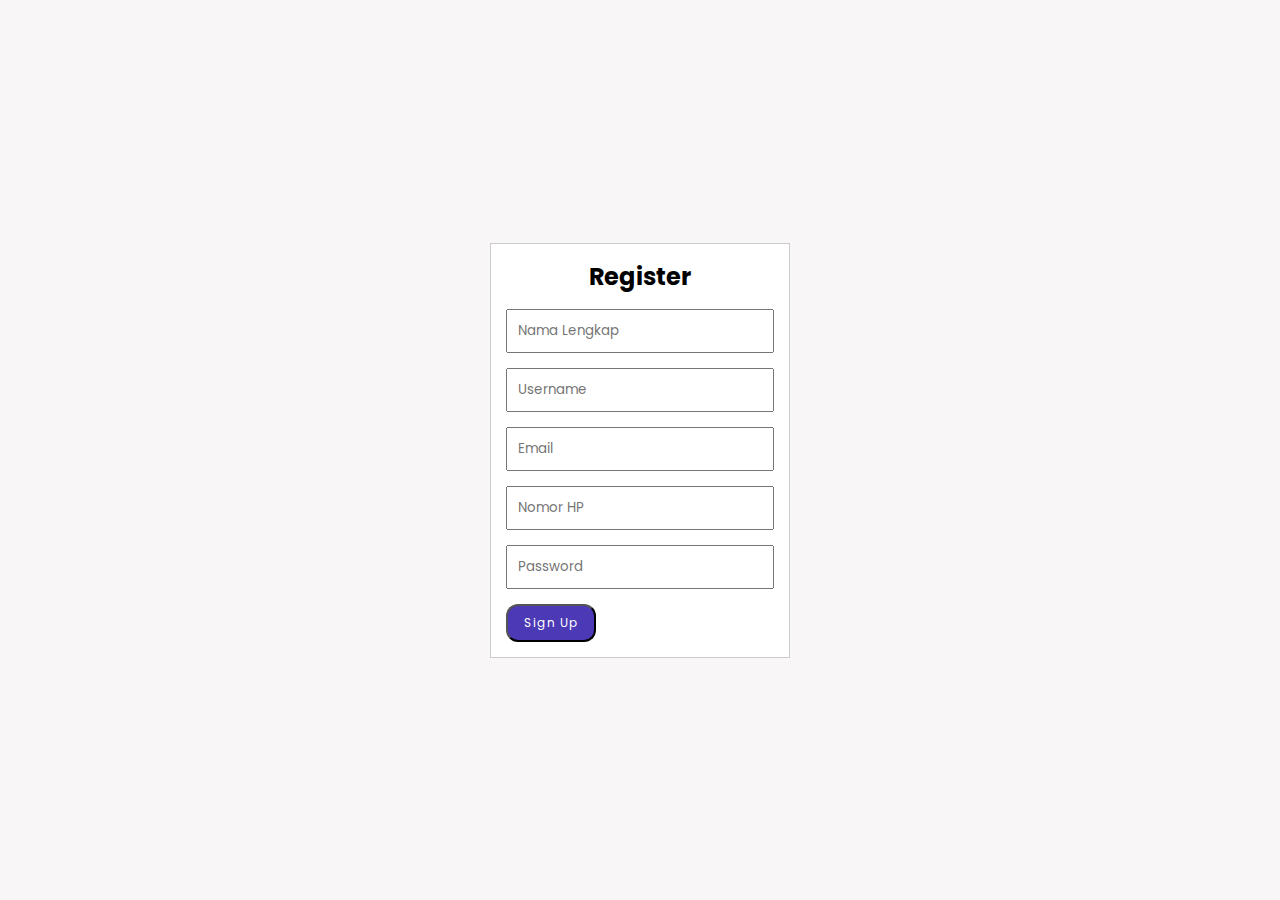
<file: register.html>
<!DOCTYPE html>
<html lang="en">
<head>
    <meta charset="UTF-8">
    <meta name="viewport" content="width=device-width, initial-scale=1.0">
    <title>Register | octop.U</title>
    <link rel="stylesheet" type="text/css" href="css/style.css">
    <link href="https://fonts.googleapis.com/css2?family=Poppins&display=swap" rel="stylesheet">
</head>
<body id="bg-login">
    <div class="box-login">
        <h2>Register</h2>
        <form action="register.php" method="POST">
            <input type="text" name="admin_nama" placeholder="Nama Lengkap" class="input-control">
            <input type="text" name="username" placeholder="Username" class="input-control">
            <input type="text" name="admin_mail" placeholder="Email" class="input-control">
            <input type="text" name="admin_telp" placeholder="Nomor HP" class="input-control">
            <input type="password" name="password" placeholder="Password" class="input-control">
            <a href="index.php">
                <button type="submit" name="register" class="button">Sign Up</button>
            </a>
        </form>
    </div>    
</body>
</html>
</file>
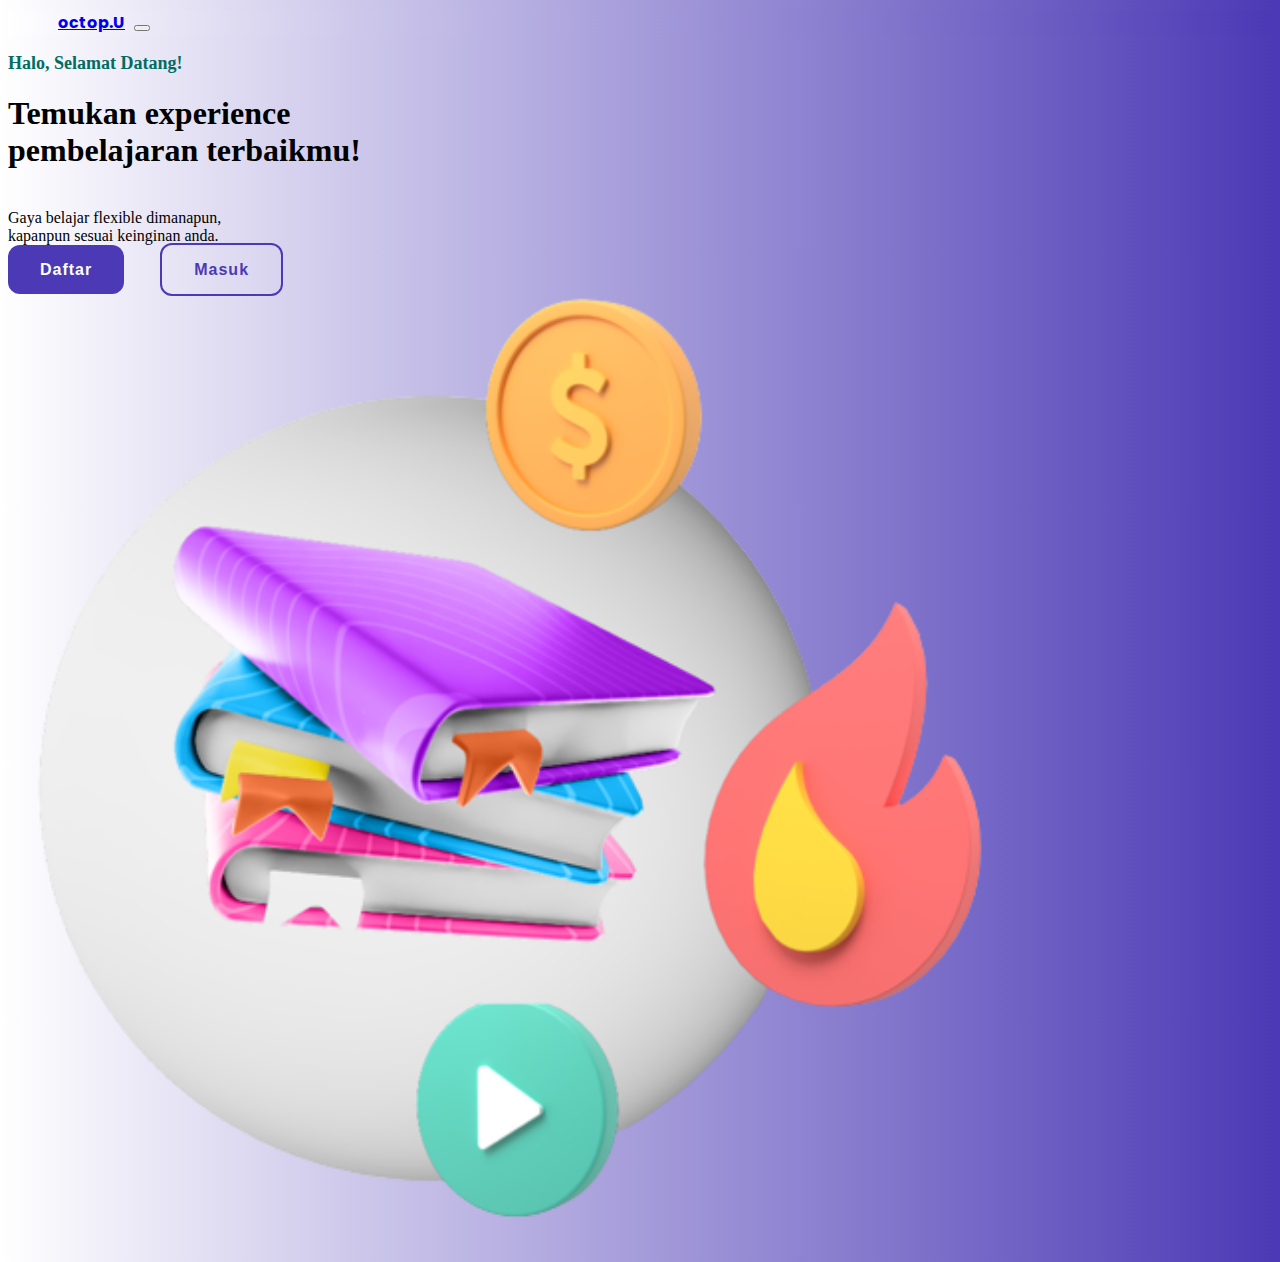
<file: octopuKons/landingpage-kons.html>
<!doctype html>
<html lang="en">
  <head>
    <!-- Required meta tags -->
    <meta charset="utf-8">
    <meta name="viewport" content="width=device-width, initial-scale=1">

    <!-- Bootstrap CSS -->
    <link href="https://cdn.jsdelivr.net/npm/bootstrap@5.1.3/dist/css/bootstrap.min.css" rel="stylesheet" integrity="sha384-1BmE4kWBq78iYhFldvKuhfTAU6auU8tT94WrHftjDbrCEXSU1oBoqyl2QvZ6jIW3" crossorigin="anonymous">

    <!--link css-->
    <link rel="stylesheet" href="css/landingpage.css">

    <!--link font awesome-->
    <link rel="stylesheet" href="https://cdnjs.cloudflare.com/ajax/libs/font-awesome/6.0.0-beta3/css/all.min.css">

    <title>Landing Page</title>
  </head>
  <body>

    <!--navbar-->
    <nav class="navbar navbar-expand-lg navbar-light navbar-bg">
        <div class="container-fluid">
          <a class="navbar-brand" href="landpage.html"> 
            octop.U</a>
          <button class="navbar-toggler" type="button" data-bs-toggle="collapse" data-bs-target="#navbarSupportedContent" aria-controls="navbarSupportedContent" aria-expanded="false" aria-label="Toggle navigation">
            <span class="navbar-toggler-icon"></span>
          </button>
        </div>
      </nav>

      <!--container-->
      <div class="container">
          <div class="row mt-5 mb-5">
              <div class="col-sm-12">
                  <div class="row">
                      <div class="col-md-6 col-12 col1">
                        <div class="mt-5">
                            <p class="welcome">
                                <b>Halo, Selamat Datang!</b>
                            </p>
                            <h1 class="display text-truncate medium1 pt-5">
                                <b>Temukan experience <br> 
                                    pembelajaran terbaikmu!
                                </b>
                            </h1>
                            <p>
                                <br>
                                Gaya belajar flexible dimanapun,<br>
                                kapanpun sesuai keinginan anda.
                            </p>
                        </div>
                        <div class="tombol mt-5">
                            <a href="register-kons.html" class="btnDaftar button medium2 shadow mr-3">Daftar</a>
                            <a href="login-kons.php" class="btnMasuk button medium2 shadow ml-3">Masuk</a>
                        </div>
                      </div>
                      <div class="col-md-6 col-12 col2">
                          <img src="asset/octopu.png" class="img" width="80%" height="100%">
                      </div>
                  </div>
              </div>
            </div>
        </div>
    <!-- Option 1: Bootstrap Bundle with Popper -->
    <script src="https://cdn.jsdelivr.net/npm/bootstrap@5.1.3/dist/js/bootstrap.bundle.min.js" integrity="sha384-ka7Sk0Gln4gmtz2MlQnikT1wXgYsOg+OMhuP+IlRH9sENBO0LRn5q+8nbTov4+1p" crossorigin="anonymous"></script>

   
  </body>
</html>
</file>
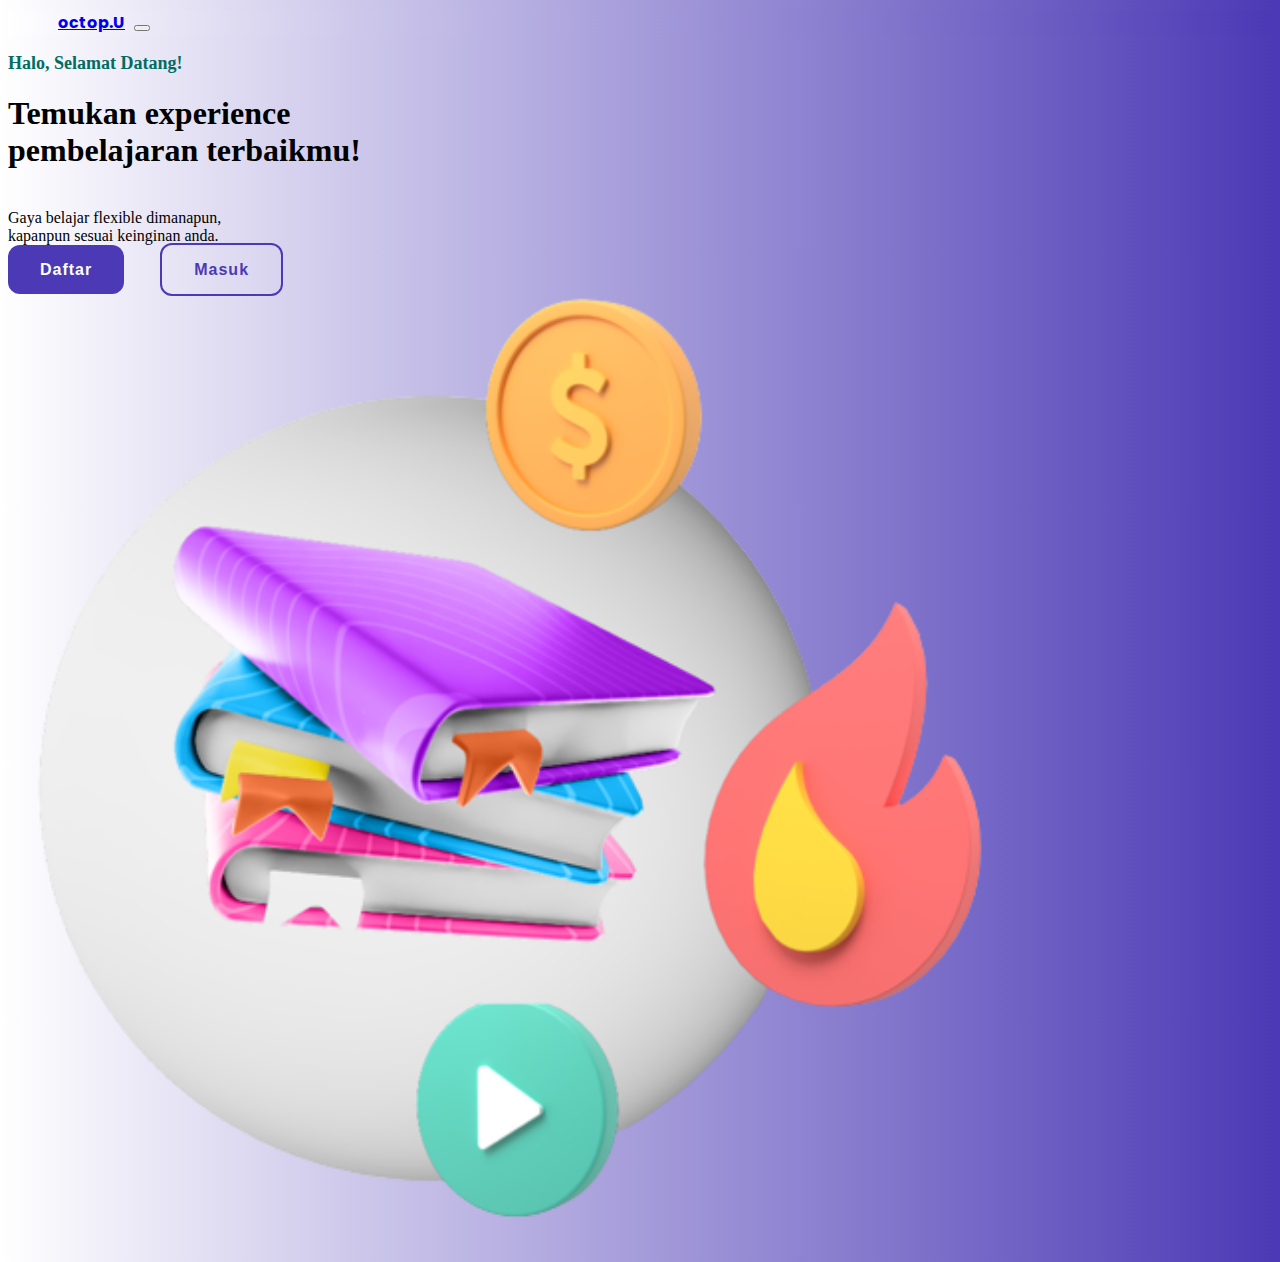
<file: octopuKons/landingpage.html>
<!doctype html>
<html lang="en">
  <head>
    <!-- Required meta tags -->
    <meta charset="utf-8">
    <meta name="viewport" content="width=device-width, initial-scale=1">

    <!-- Bootstrap CSS -->
    <link href="https://cdn.jsdelivr.net/npm/bootstrap@5.1.3/dist/css/bootstrap.min.css" rel="stylesheet" integrity="sha384-1BmE4kWBq78iYhFldvKuhfTAU6auU8tT94WrHftjDbrCEXSU1oBoqyl2QvZ6jIW3" crossorigin="anonymous">

    <!--link css-->
    <link rel="stylesheet" href="css/landingpage.css">

    <!--link font awesome-->
    <link rel="stylesheet" href="https://cdnjs.cloudflare.com/ajax/libs/font-awesome/6.0.0-beta3/css/all.min.css">

    <title>Landing Page</title>
  </head>
  <body>

    <!--navbar-->
    <nav class="navbar navbar-expand-lg navbar-light navbar-bg">
        <div class="container-fluid">
          <a class="navbar-brand" href="landpage.html"> 
            octop.U</a>
          <button class="navbar-toggler" type="button" data-bs-toggle="collapse" data-bs-target="#navbarSupportedContent" aria-controls="navbarSupportedContent" aria-expanded="false" aria-label="Toggle navigation">
            <span class="navbar-toggler-icon"></span>
          </button>
        </div>
      </nav>

      <!--container-->
      <div class="container">
          <div class="row mt-5 mb-5">
              <div class="col-sm-12">
                  <div class="row">
                      <div class="col-md-6 col-12 col1">
                        <div class="mt-5">
                            <p class="welcome">
                                <b>Halo, Selamat Datang!</b>
                            </p>
                            <h1 class="display text-truncate medium1 pt-5">
                                <b>Temukan experience <br> 
                                    pembelajaran terbaikmu!
                                </b>
                            </h1>
                            <p>
                                <br>
                                Gaya belajar flexible dimanapun,<br>
                                kapanpun sesuai keinginan anda.
                            </p>
                        </div>
                        <div class="tombol mt-5">
                            <a href="register.html" class="btnDaftar button medium2 shadow mr-3">Daftar</a>
                            <a href="login.html" class="btnMasuk button medium2 shadow ml-3">Masuk</a>
                        </div>
                      </div>
                      <div class="col-md-6 col-12 col2">
                          <img src="asset/octopu.png" class="img" width="80%" height="100%">
                      </div>
                  </div>
              </div>
            </div>
        </div>
    <!-- Option 1: Bootstrap Bundle with Popper -->
    <script src="https://cdn.jsdelivr.net/npm/bootstrap@5.1.3/dist/js/bootstrap.bundle.min.js" integrity="sha384-ka7Sk0Gln4gmtz2MlQnikT1wXgYsOg+OMhuP+IlRH9sENBO0LRn5q+8nbTov4+1p" crossorigin="anonymous"></script>

   
  </body>
</html>
</file>
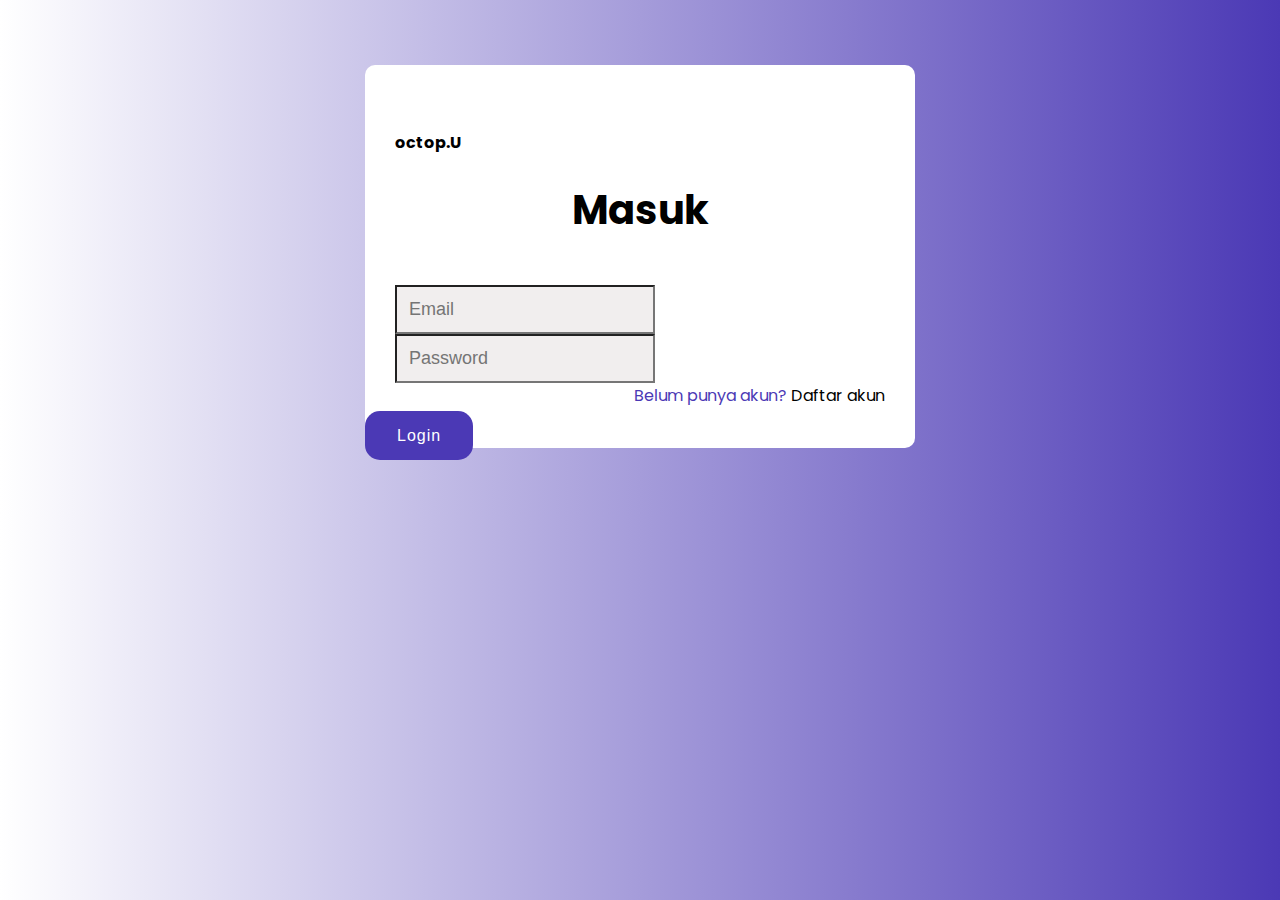
<file: octopuKons/login.html>
<!DOCTYPE html>
<html lang="id">
<head>
    <!-- Required meta tags -->
    <meta charset="utf-8">
    <meta name="viewport" content="width=device-width, initial-scale=1">

    <!-- Bootstrap CSS -->
    <link href="https://cdn.jsdelivr.net/npm/bootstrap@5.1.3/dist/css/bootstrap.min.css" rel="stylesheet" integrity="sha384-1BmE4kWBq78iYhFldvKuhfTAU6auU8tT94WrHftjDbrCEXSU1oBoqyl2QvZ6jIW3" crossorigin="anonymous">

    <!--link css-->
    <link rel="stylesheet" href="css/login.css">

    <!--link font awesome-->
    <link rel="stylesheet" href="https://cdnjs.cloudflare.com/ajax/libs/font-awesome/6.0.0-beta3/css/all.min.css">

    <title>Login</title>
</head>
<body>
    <div class="container">
        <div class="header">
            <ul>
                <li><a href="landingpage.html"><b>octop.U</b></a></li>
            </ul>
            <br>
            <h1 class="judul">Masuk</h1>
            <br>
            <div class="content">
                <div class="mb-3">
                    <input type="email" class="form-control rounder-lg" id="txtEmail" placeholder="Email">
                </div>
                <div class="mb-3">
                    <input type="password" class="form-control rounder-lg" id="txtPassword" placeholder="Password">
                </div>
                <p>Belum punya akun? <a href="register-cust.html">Daftar akun</a></p>
            </div>
        </div>
        <div class="tombol mt-5 d-flex justify-content-center">
            <a href="#" class="button medium2 shadow mr-3">Login</a>
        </div>
    </div>
</body>
</html>
</file>
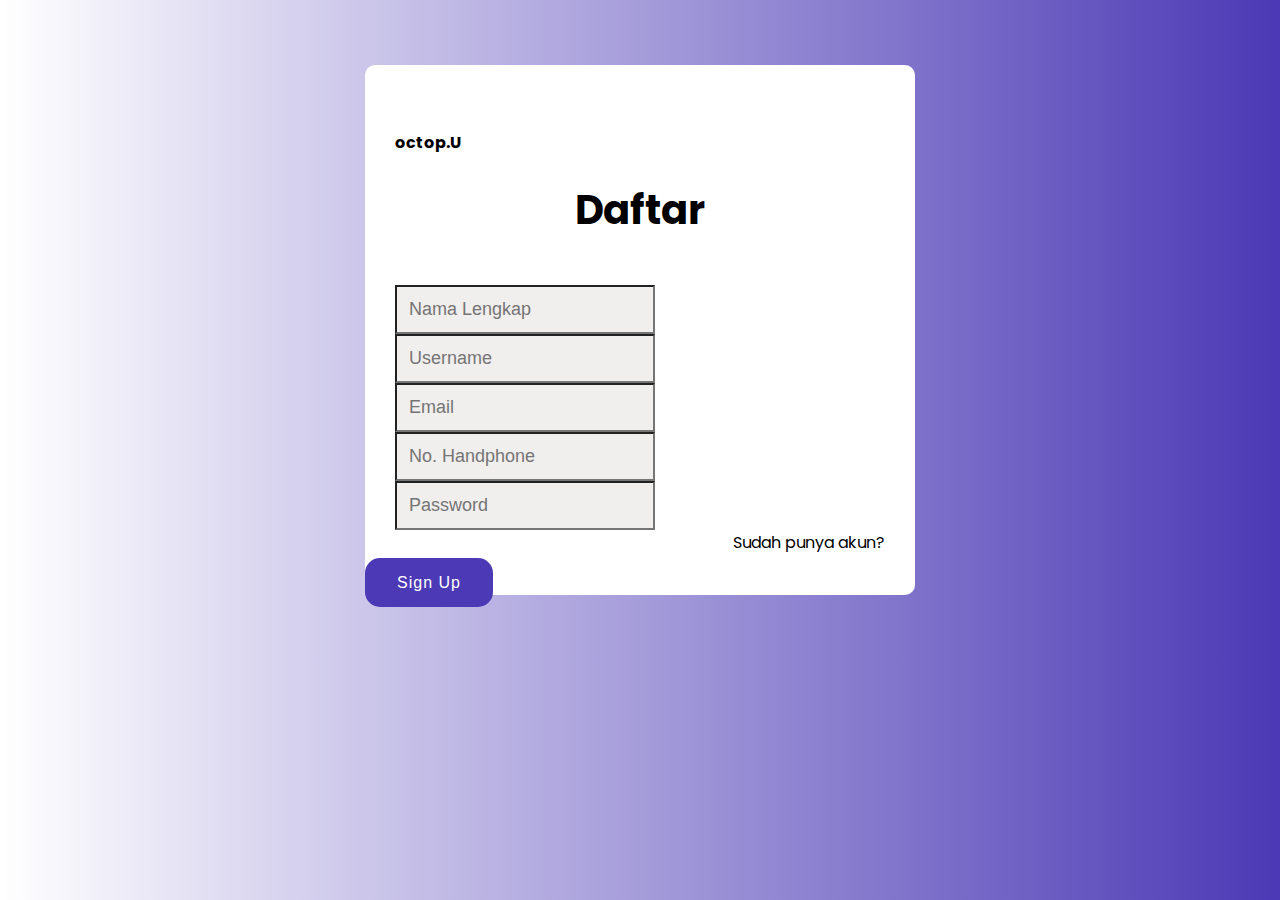
<file: octopuKons/register-cust.html>
<!DOCTYPE html>
<html lang="id">
<head>
    <!-- Required meta tags -->
    <meta charset="utf-8">
    <meta name="viewport" content="width=device-width, initial-scale=1">

    <!-- Bootstrap CSS -->
    <link href="https://cdn.jsdelivr.net/npm/bootstrap@5.1.3/dist/css/bootstrap.min.css" rel="stylesheet" integrity="sha384-1BmE4kWBq78iYhFldvKuhfTAU6auU8tT94WrHftjDbrCEXSU1oBoqyl2QvZ6jIW3" crossorigin="anonymous">

    <!--link css-->
    <link rel="stylesheet" href="css/login.css">

    <!--link font awesome-->
    <link rel="stylesheet" href="https://cdnjs.cloudflare.com/ajax/libs/font-awesome/6.0.0-beta3/css/all.min.css">

    <title>Register</title>
</head>
<body>
    <div class="container">
        <div class="header">
            <ul>
                <li><a href="landingpage.html"><b>octop.U</b></a></li>
            </ul>
            <br>
            <h1 class="judul">Daftar</h1>
            <br>
            <div class="content" action="register-cust.php">
                <div class="mb-3">
                    <input type="text" name="kons_nama" placeholder="Nama Lengkap" class="form-control rounder-lg">
                </div>
                <div class="mb-3">
                    <input type="text" class="form-control rounder-lg" id="txtUsername" placeholder="Username">
                </div>
                <div class="mb-3">
                    <input type="text" class="form-control rounder-lg" id="txtEmail" placeholder="Email">
                </div>
                <div class="mb-3">
                    <input type="text" class="form-control rounder-lg" id="txtNoHP" placeholder="No. Handphone">
                </div>
                <div class="mb-3">
                    <input type="password" class="form-control rounder-lg" id="txtPassword" placeholder="Password">
                </div>
                <p><a href="login.html">Sudah punya akun?</a></p>
            </div>
        </div>
        <div class="tombol d-flex justify-content-center">
            <a href="login.html" class="button medium2 shadow mr-3">Sign Up</a>
        </div>
    </div>
</body>
</html>
</file>
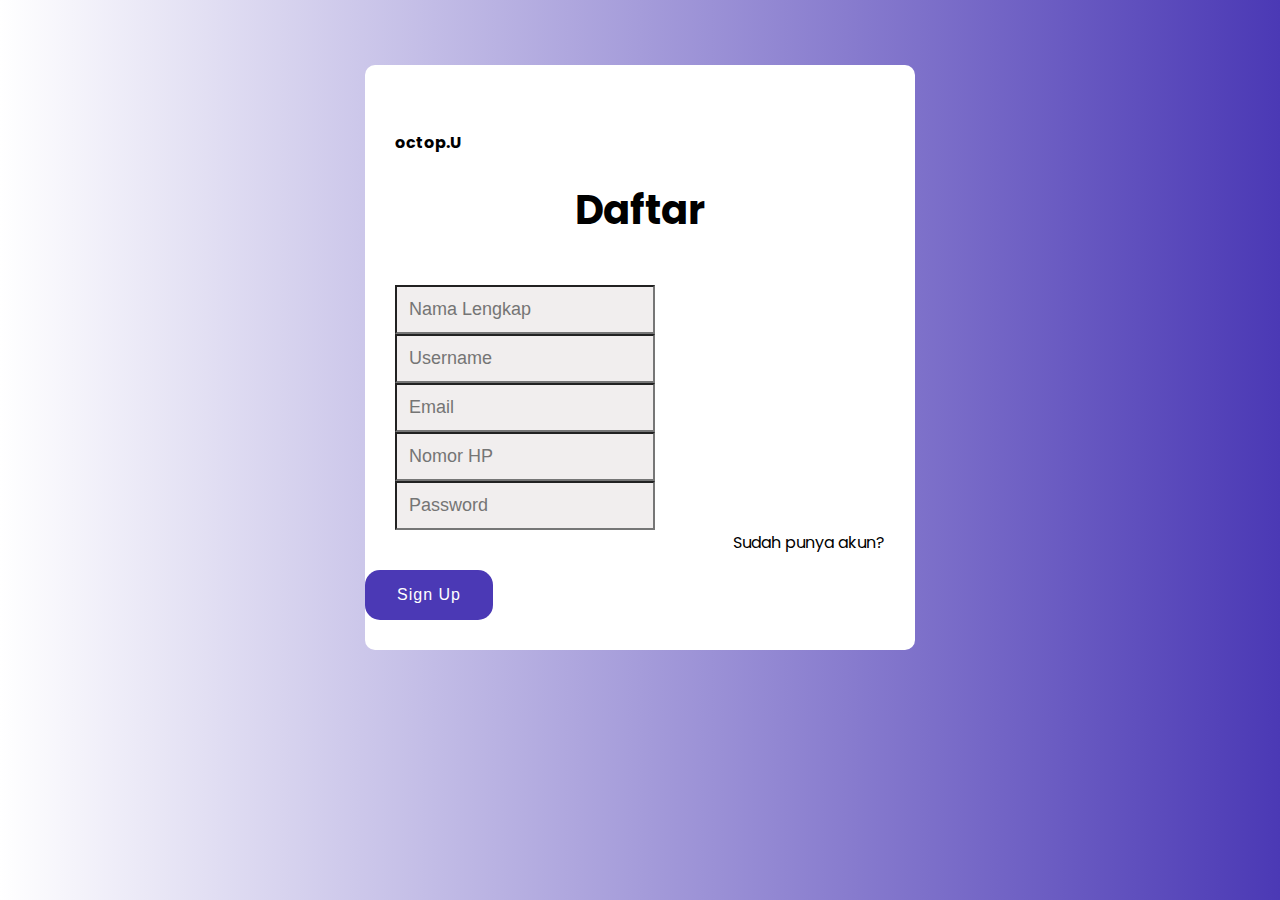
<file: octopuKons/register-kons.html>
<!DOCTYPE html>
<html lang="id">
<head>
    <!-- Required meta tags -->
    <meta charset="utf-8">
    <meta name="viewport" content="width=device-width, initial-scale=1">

    <!-- Bootstrap CSS -->
    <link href="https://cdn.jsdelivr.net/npm/bootstrap@5.1.3/dist/css/bootstrap.min.css" rel="stylesheet" integrity="sha384-1BmE4kWBq78iYhFldvKuhfTAU6auU8tT94WrHftjDbrCEXSU1oBoqyl2QvZ6jIW3" crossorigin="anonymous">

    <!--link css-->
    <link rel="stylesheet" href="css/login.css">

    <!--link font awesome-->
    <link rel="stylesheet" href="https://cdnjs.cloudflare.com/ajax/libs/font-awesome/6.0.0-beta3/css/all.min.css">

    <title>Register</title>
</head>
<body>
    <div class="container">
        <div class="header">
            <ul>
                <li><a href="landingpage.html"><b>octop.U</b></a></li>
            </ul>
            <br>
            <h1 class="judul">Daftar</h1>
            <br>
            <form action="register-kons1.php" method="POST">
            <div class="content">
                <div class="mb-3">
                   <input type="text" name="kons_nama" placeholder="Nama Lengkap" class="form-control rounder-lg">
                </div>
                <div class="mb-3">
                     <input type="text" name="kons_username" placeholder="Username" class="form-control rounder-lg">               
               </div>
                <div class="mb-3">
                     <input type="text" name="kons_mail" placeholder="Email" class="form-control rounder-lg">
                </div>
                <div class="mb-3">
                    <input type="text" name="kons_telp" placeholder="Nomor HP" class="form-control rounder-lg">
                </div>
                 <div class="mb-3">
                    <input type="password" name="kons_password" placeholder="Password" class="form-control rounder-lgl">
                </div>
                <p><a href="login-kons.php">Sudah punya akun?</a></p>
            </div>
            
        </div>
        <div class="tombol mt-5 d-flex justify-content-center">
           <a href="login-kons.php">
                <button type="submit" name="register" class="button">Sign Up</button>
            </a>
        </div>
         </form>
    </div>
</body>
</html>
</file>
<file: css/style.css>
*{
    padding: 0;
    margin: 0;
    font-family: Poppins;
}
body {
    background-color: rgba(247, 245, 245, 0.884);
}
a {
    color: inherit;
    text-decoration: none;
}
#bg-login {
    display: flex;
    height: 100vh;
    justify-content: center;
    align-items: center;
}
.box-login {
    width: 300px;
    min-height: 200px;
    border: 1px solid #ccc;
    background-color: #fff;
    padding: 15px;
    box-sizing: border-box;
}
.box-login h2 {
    text-align: center;
    margin-bottom: 15px;
}
.input-control {
    width: 100%;
    padding: 10px;
    margin-bottom: 15px;
    box-sizing: border-box;
}
.button{
    background-color: #4b39b5;
    color: white;
    padding: 8px 16px;
    text-align: center;
    letter-spacing: 1px;
    text-decoration: none;
    font-size: 12px;
    transition: 0.5s;
    border-radius: 12px;
}
.btn-mrh{
    background-color: red;
    color: white;
    padding: 8px 16px;
    text-align: center;
    letter-spacing: 1px;
    text-decoration: none;
    font-size: 12px;
    transition: 0.5s;
    border-radius: 12px;
}
.btn-edt{
    background-color: #334be3;
    color: white;
    padding: 8px 16px;
    text-align: center;
    letter-spacing: 1px;
    text-decoration: none;
    font-size: 12px;
    transition: 0.5s;
    border-radius: 12px;
}
.btn-tmbh{
    background-color: #2da44e;
    color: white;
    padding: 8px 16px;
    text-align: center;
    letter-spacing: 1px;
    text-decoration: none;
    font-size: 12px;
    transition: 0.5s;
    border-radius: 12px;
}
.btn-edt:hover, .btn-mrh:hover, .btn-tmbh:hover{
    color: white;
    box-shadow: inset 4px 4px 4px rgba(0,0,0,0.4);
}
.button:hover{
    background-color: rgb(206, 115, 255);
    color: white;
}
header {
    color: #fff;
}
header{
background-color: #4B39B5;

}
header h1 {
    float: left;
    padding: 10px;
}
header ul {
    float: right;
}
header ul li {
    display: inline-block;
}
header ul li a {
    padding: 20px 15px 20px 15px;
    display: inline-block;
}
header ul li a:hover {
    background-color: #fff;
    color: #4B39B5;
    padding: 20px 15px 24px 15px;
}
.container {
    width: 80% ;
    margin : 0 auto;
}
.container:after {
    content: '';
    display: block;
    clear: both;
}
.section {
    padding: 25px 0;
}
.box {
    background-color: #fff;
    border: 1px solid #ccc;
    padding: 15px;
    box-sizing: border-box;
    margin: 10px 0;
}
.box::after{
    content: '';
    display: block;
    clear: both;
}
.table { 
    width: 100%;
    border-collapse: collapse;
    box-shadow: 0 0 50px rgba(0, 0, 0, 0.15);
}
.table thead tr{
    background-color: #4B39B5;
    color: #ffffff;
}
.table th,
.table td {
    padding: 12px 15px;
}
table tbody tr {
    border-bottom: 1px solid #dddddd;
}

table tbody tr:nth-of-type(even) {
    background-color: #f3f3f3;
}

table tbody tr:last-of-type {
    border-bottom: 2px solid #4B39B5;
}
table tbody tr.active-row {
    font-weight: bold;
    color: #4B39B5;
} 
.search {
    padding: 15PX 0;
    background-color: #fff;
    border: 1px solid #ccc;
}
.search input[type=text]{
    width: 60%;
    padding: 10px;
}
.search input[type=submit]{
    padding: 12px 15px;
    background-color: #4b39b5;
    color: #fff;
    border: none;
    cursor: pointer;
}
.col-5{
    width: 25%;
    height: 100px;
    text-align: center;
    float: left;
    padding: 10px;
    box-sizing: border-box;
}
.col-4{
    width: 25%;
    height: 320px;
    border: 1px solid #ccc;
    float: left;
    padding: 10px;
    box-sizing: border-box;
    margin-bottom: 10px;
}
.col-4 img {
    width: 100%;
}
.col-4 .nama {
    color: #666;
    margin-bottom: 5px;
}
.col-4 .harga {
    font-weight: bold;
    color : red;
    float: right;
}
.footer{
    padding: 25px 0;
    background-color: #333;
    color: #fff;
}
.col-2{
    width: 50%;
    min-height: 200px;
    padding: 10px;
    box-sizing: border-box;
    float: left;
}
.col-2 h3{
    margin-bottom: 10ox;
}
.col-2 h4{
    color: red;
}
.col-2 p{
    margin: 15px 0;
    text-align: justify;
    line-height: 25px;
}
</file>
<file: octopuKons/css/landingpage.css>
@import url('https://fonts.googleapis.com/css2?family=Poppins&display=swap');


body{
    background: linear-gradient(to left, #4b39b5 0%, #ffffff 100%);
}

.navbar-bg{
    background: linear-gradient(to left, #4b39b5 0%, #ffffff 100%);
}

.container-fluid{
    margin:auto 50px;
    margin-top: 10px;
}

.container-fluid .navbar-brand{
    margin-right: 5px;
}

.sign a{
    margin-right: 20px;
    text-decoration: none;
    font-weight: bold;
    border: none;
    letter-spacing: 1px;
    margin-top: 10px;
}

.sign a:hover{
    background-color: #e0313a;
    text-decoration: none;
    border: none;
    color: black;
}

.navbar-brand{
    font-weight: bold;
    letter-spacing: 0.5 px;
    font-family: 'Poppins', sans-serif;
    margin-right: 50px;
}

.navbar-brand i{
    color: rgb(252, 48, 99);
}

.nav-link{
    color:rgb(58, 59, 59)!important;
    letter-spacing: 0.2px;
    font-family: 'Montserrat', sans-serif;
}

.nav-link:hover{
    color: rgb(252, 48, 126)!important;
}

.active{
    color: rgb(252, 48, 126)!important;
}

.medium1{
    font-weight: 900;
}

.medium2{
    font-weight: bold;
}

.welcome{
    color: #006d64;
    font-size: large;
}

.p{
    font-size: large;
}

.btnDaftar{
    background-color: #4b39b5;
    border: 10px, none;
    color: white;
    padding: 16px 32px;
    text-align: center;
    font-family: 'Montserrat', sans-serif;
    letter-spacing: 1px;
    text-decoration: none;
    font-size: 16px;
    transition: 0.5s;
    border-radius: 12px;
}

.btnMasuk{
    background-color: transparent;
    border: 2px solid #4b39b5;
    color: #4b39b5;
    padding: 16px 32px;
    text-align: center;
    font-family: 'Montserrat', sans-serif;
    letter-spacing: 1px;
    text-decoration: none;
    font-size: 16px;
    transition: 0.5s;
    border-radius: 12px;
    margin-left: 32px;
}

.button:hover{
    background-color: rgb(206, 115, 255);
    color: white;
}

@media screen and (max-width: 600px){
    .img{
        position: absolute;
        margin-top: 40px;
        top: 0;
        display: block;
        width: 500px;
    }
    .col1{
        margin-top: 200px;
    }
}

@media screen and (max-width: 800px){
    .img{
        position: absolute;
        margin-top: 40px;
        top: 0;
        display: block;
        width: 500px;
    }
    .col1{
        margin-top: 200px;
    }
}

@media screen and (max-width: 1199px){
    .img{
        z-index: -1;
        width: 500px;
    }
}

@media screen and (max-width: 992px){
    .img{
        z-index: -1;
        width: 500px;
    }
}
</file>
<file: octopuKons/css/login.css>
@import url('https://fonts.googleapis.com/css2?family=Poppins&display=swap');

*{
    margin: 0px;
    padding: 0px;
}

body{
    font-family: 'Poppins', sans-serif;
    background: linear-gradient(to left, #4b39b5 0%, #ffffff 100%);
}

.container{
    width: 550px;
    margin: 65px auto;
    background-color: white;
    border-radius: 10px;
}

.header{
    padding: 30px;
    padding-bottom: 10px;
}

.header .judul{
    font-size: 40px;
    font-weight: bold;
    text-align: center;
    padding-bottom: 20px;
}

.header ul{
    margin: 0x;
    padding: 0px;
    text-align: left;
    padding-top: 35px;
}

.header li{
    display: inline-block;
}

.header a{
    text-decoration: none;
    color: black;
}

.header a:hover{
    color: #4b39b5;
}

.form-control{
    background-color: rgb(241, 238, 238);
    font-size: 18px; 
    padding: 12px;
}

p{
    font-size: 16px;
    text-align: right;
    margin-bottom: 5px;
    color: #4b39b5;
}

.button{
    background-color: #4b39b5;
    border: none;
    color: white;
    padding: 16px 32px;
    text-align: center;
    font-family: 'Montserrat', sans-serif;
    letter-spacing: 1px;
    text-decoration: none;
    font-size: 16px;
    transition: 0.5s;
    margin-bottom: 30px;
    border-radius: 15px;
}

.button:hover{
  background-color: rgb(206, 115, 255);
  color: white;
}

.copy{
    margin-top: 20px;
    color: rgb(255, 255, 255);
    text-align: center;
    font-size: 12px;
}
</file>
